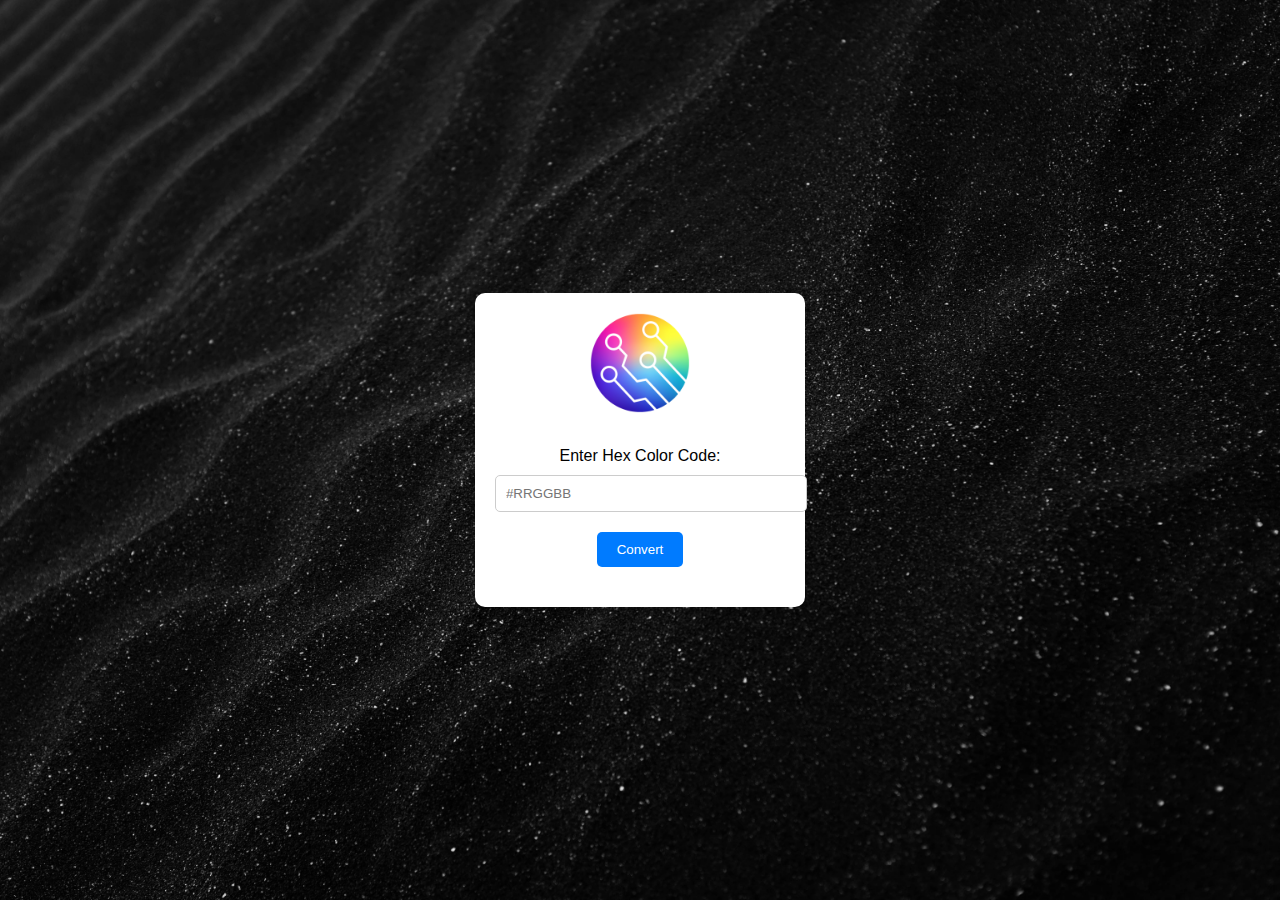
<file: index.html>
<!DOCTYPE html>
<html lang="en">
<head>
    <meta charset="UTF-8">
    <meta name="viewport" content="width=device-width, initial-scale=1.0">
    <title>Hex Color Code to Integer Converter</title>
    <link rel="icon" href="favicon.ico" type="image/x-icon">
    <link rel="stylesheet" href="style.css">

    <meta property="og:title" content="Hex Code To Integer" />
    <meta property="og:description" content="Convert Hex Codes To Integers ready for Discord embeds or other services with a single click!" />
    <meta property="og:image" content="https://colors.magicgamer.xyz/preview.png" />
    <meta property="og:url" content="https://colors.magicgamer.xyz/" />
    <meta property="og:type" content="website" />
</head>
<body>
    <div class="container" id="container">
        <img src="icon.png" alt="Converter Icon" class="icon">
        <label for="hexColor">Enter Hex Color Code:</label>
        <input type="text" id="hexColor" placeholder="#RRGGBB">
        <button onclick="convertHexToInteger()">Convert</button>
        <div class="result" id="result"></div>
    </div>

    <script>
        function convertHexToInteger() {
            const hex = document.getElementById('hexColor').value.trim();
            const resultDiv = document.getElementById('result');
            const container = document.getElementById('container');
            
            if (!/^#[0-9A-Fa-f]{6}$/.test(hex)) {
                resultDiv.textContent = 'Please enter a valid hex color code (e.g., #0099ff).';
                return;
            }

            const hexCode = hex.slice(1);
            const integerValue = parseInt(hexCode, 16);
            resultDiv.textContent = `Integer Value: ${integerValue}`;
            
            // Add bounce effect
            container.classList.add('bounce');
            setTimeout(() => container.classList.remove('bounce'), 500);
        }
    </script>
</body>
</html>
</file>
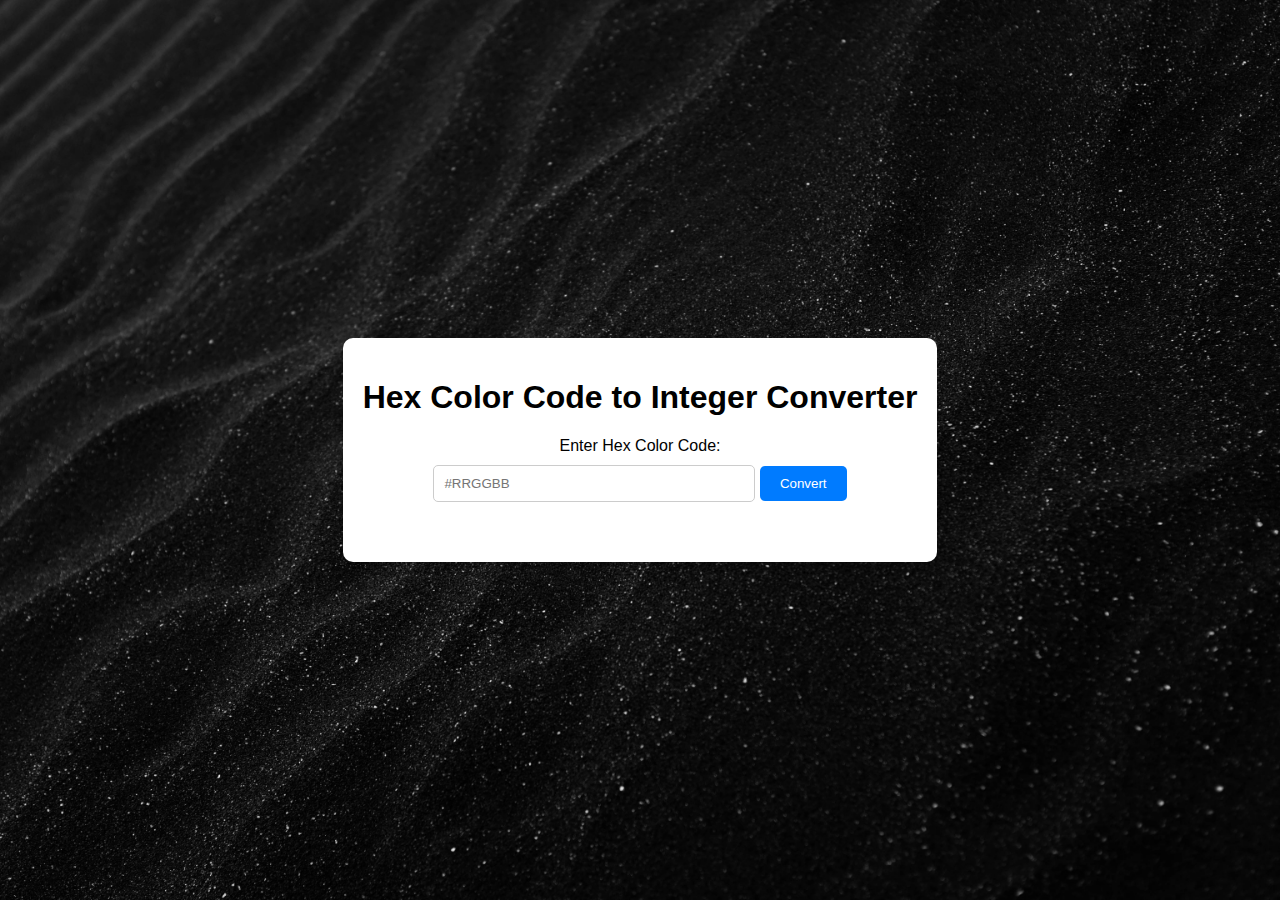
<file: intex.html>
<!DOCTYPE html>
<html lang="en">
<head>
    <meta charset="UTF-8">
    <meta name="viewport" content="width=device-width, initial-scale=1.0">
    <title>Hex to Integer Converter</title>
    <link rel="icon" href="favicon.ico" type="image/x-icon"> <!-- Local favicon -->
    <link rel="stylesheet" href="style.css"> <!-- External CSS file -->
</head>
<body>
    <div class="container" id="box">
        <h1>Hex Color Code to Integer Converter</h1>
        <label for="hexColor">Enter Hex Color Code:</label>
        <input type="text" id="hexColor" placeholder="#RRGGBB" />
        <button onclick="convertHexToInteger()">Convert</button>
        <div class="result" id="result"></div>
    </div>

    <script>
        function convertHexToInteger() {
            const hex = document.getElementById('hexColor').value.trim();
            const resultDiv = document.getElementById('result');
            const box = document.getElementById('box');

            // Validate the hex code
            if (!/^#[0-9A-Fa-f]{6}$/.test(hex)) {
                resultDiv.textContent = 'Please enter a valid hex color code (e.g., #0099ff).';
                return;
            }

            // Remove the hash (#) symbol
            const hexCode = hex.slice(1);

            // Convert hex to integer
            const integerValue = parseInt(hexCode, 16);

            resultDiv.textContent = `Integer Value: ${integerValue}`;

            // Trigger bounce effect
            box.classList.add('bounce');
            setTimeout(() => box.classList.remove('bounce'), 600); // Remove bounce class after animation
        }
    </script>
</body>
</html>
</file>
<file: style.css>
/* style.css */
body {
    font-family: Arial, sans-serif;
    background-image: url('background.png'); /* Replace with your background image file name */
    background-size: cover; /* Ensure the image covers the entire background */
    background-position: center; /* Center the image */
    background-repeat: no-repeat; /* Prevent the image from repeating */
    display: flex;
    justify-content: center;
    align-items: center;
    height: 100vh;
    margin: 0;
}

.container {
    background: #fff;
    padding: 20px;
    border-radius: 10px;
    box-shadow: 0 4px 8px rgba(0,0,0,0.2);
    text-align: center;
    position: relative;
    animation: glow 3s infinite alternate; /* Longer, smoother glowing effect */
}

.icon {
    width: 100px; /* Adjust the size as needed */
    height: auto;
    margin-bottom: 20px;
}

label {
    display: block;
    margin: 10px 0;
}

input {
    padding: 10px;
    border: 1px solid #ccc;
    border-radius: 5px;
    width: 100%;
    max-width: 300px;
    margin-bottom: 20px;
}

button {
    padding: 10px 20px;
    border: none;
    border-radius: 5px;
    background-color: #007bff;
    color: #fff;
    cursor: pointer;
    transition: background-color 0.3s ease; /* Smooth transition for hover effect */
}

button:hover {
    background-color: #0056b3; /* Darker shade for hover effect */
}

.result {
    margin-top: 20px;
    font-size: 16px;
    font-weight: bold;
}

/* Glowing effect */
@keyframes glow {
    0% { 
        box-shadow: 0 0 10px #ffffff; /* White glow */
    }
    50% { 
        box-shadow: 0 0 30px #ffffff; /* Larger glow */
    }
    100% { 
        box-shadow: 0 0 10px #ffffff; /* White glow */
    }
}

/* Bounce animation */
@keyframes bounce {
    0% { transform: scale(1); }
    50% { transform: scale(1.1); }
    100% { transform: scale(1); }
}

.bounce {
    animation: bounce 0.5s;
}
</file>
